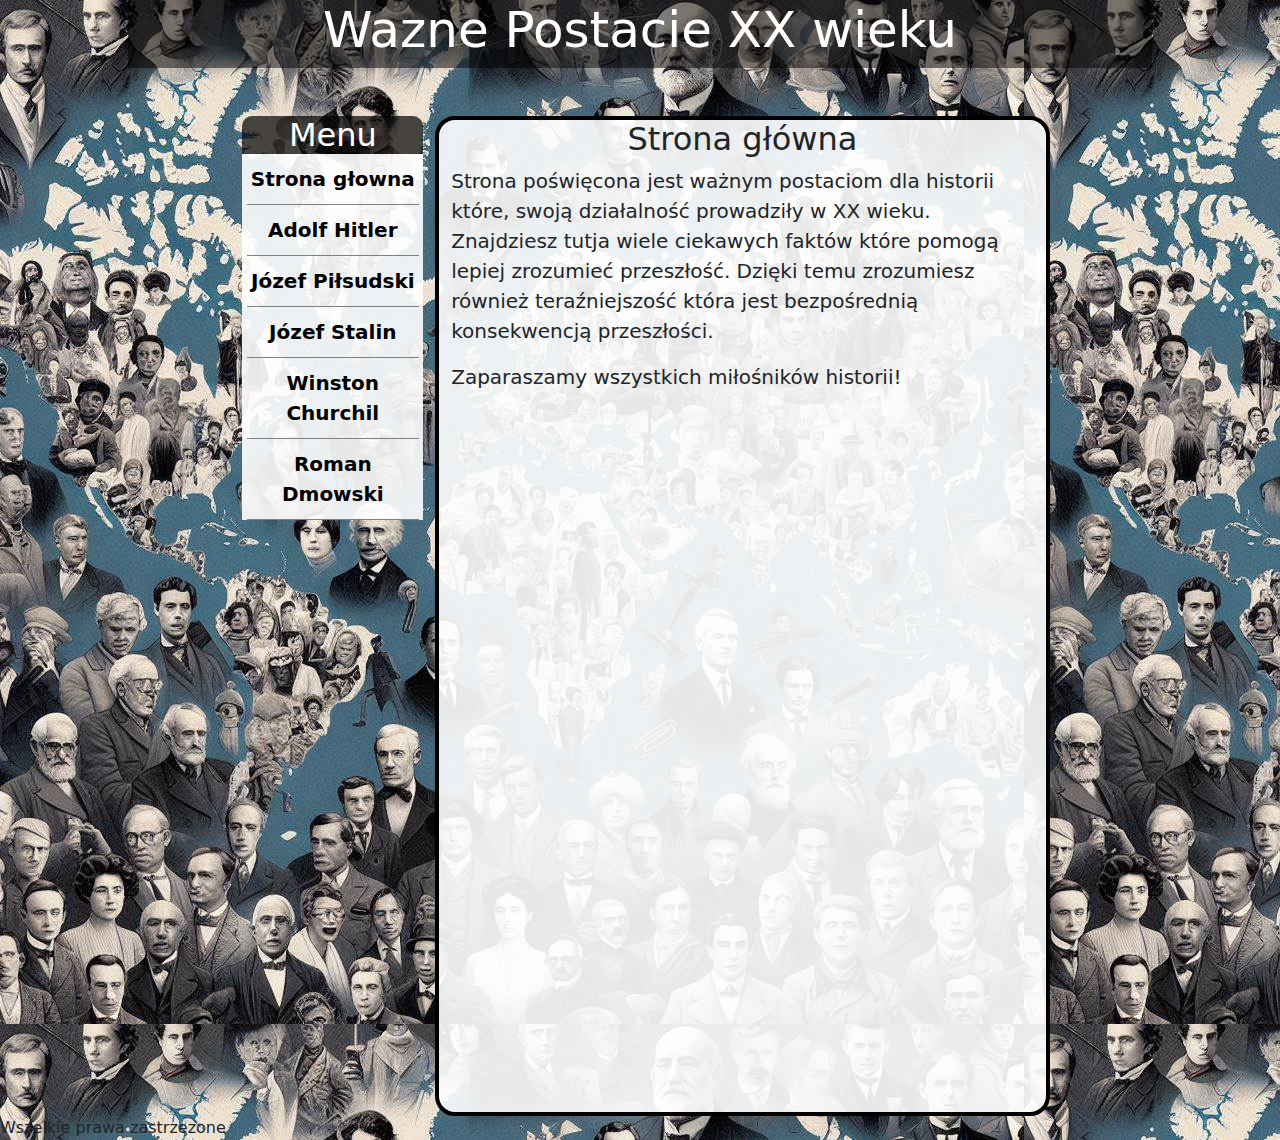
<file: index.html>
<!DOCTYPE html>
<html lang="pl">
<head>
    <!-- Google tag (gtag.js) -->
<script async src="https://www.googletagmanager.com/gtag/js?id=G-9PCCK9KZ6H"></script>
<script>
  window.dataLayer = window.dataLayer || [];
  function gtag(){dataLayer.push(arguments);}
  gtag('js', new Date());
  gtag('config', 'G-9PCCK9KZ6H');
</script>
    <script async data-id="7434122459" id="chatling-embed-script" type="text/javascript" src="https://chatling.ai/js/embed.js"></script>
    <meta charset="UTF-8">
    <meta name="keywords" content="historia, postacie historyczne, XX wiek">
    <meta name="description" content="Strona o postaciach historycznych XX wieku">
    <meta name="viewport" content="width=device-width, initial-scale=1.0">
    <title>Document</title>
    <link rel="stylesheet" href="style.css">

    <link rel="stylesheet" href="bootstrap-5.0.2-dist\css\bootstrap.css">
   
    <meta property="og:url" content="https://raw.githubusercontent.com/theft751/StronkaDoOptymalizacji/master/Adolf_Hitler.jpg">
    <meta property="og:type" content="website">
    <meta property="og:title" content="Stronka o postaciach historycznych">
    <meta property="og:description" content="Bardzo fajna strona stronka nie zawierajaca zadnych niedozwolonych tresci.">
    <meta property="og:image" content="https://raw.githubusercontent.com/theft751/StronkaDoOptymalizacji/master/Adolf_Hitler.jpg">
    <meta property="og:image:width" content="1200"/>
    <meta property="og:image:height" content="630"/>
    <!-- Twitter Meta Tags -->
    <meta name="twitter:card" content="summary_large_image">
    <meta property="twitter:domain" content="theft751.github.io">
    <meta property="twitter:url" content="https://theft751.github.io/StronkaDoOptymalizacji/index.html">
    <meta name="twitter:title" content="Stronka o postaciach historycznych">
    <meta name="twitter:description" content="Bardzo fajna strona stronka nie zawierajaca zadnych niedozwolonych tresci.">
    <meta name="twitter:image" content="https://raw.githubusercontent.com/theft751/StronkaDoOptymalizacji/master/Adolf_Hitler.jpg">

</head>
<body>
    <div style="margin-inline: auto; width: 80%;">
    <div class="container">
        <header class="row mb-5">
            <div class="col"><h1>Wazne Postacie XX wieku</h1></div>
        </div>
        
        <div id="content" class="row">
            <div id="sidebar" class="col-3">
                <div id="menu-header">
                    <h2>Menu</h2>
                </div>
                <div id="menu-body">
                    <div class="menu-option"><a href="index.html">Strona głowna</a></div>
                    <div class="menu-option"><a href="AdolfHitler.html">Adolf Hitler</a></div>
                    <div class="menu-option"><a href="JozefPilsudski.html">Józef Piłsudski</a></div>
                    <div class="menu-option"><a href="JozefStalin.html">Józef Stalin</a></div>
                    <div class="menu-option"><a href="WinstonChurchil.html">Winston Churchil</a></div>
                    <div class="menu-option"><a href="RomanDmowski.html">Roman Dmowski</a></div>
                </div>
            </div>

            <div id="article" class="col"><h2 style="text-align: center;">Strona główna</h2>
                <p>Strona poświęcona jest ważnym postaciom dla historii które, swoją działalność prowadziły w XX wieku.
                    Znajdziesz tutja wiele ciekawych faktów które pomogą lepiej zrozumieć przeszłość. Dzięki temu
                    zrozumiesz również teraźniejszość która jest bezpośrednią konsekwencją przeszłości.
                </p> 
                <p>Zaparaszamy wszystkich miłośników historii!</p>
            </div>
        </div>
    </div>
</div>
<div id="footer">
    Wszelkie prawa zastrzezone
</div>
    <script src="bootstrap-5.0.2-dist\js\bootstrap.js"></script>
    <script id="Cookiebot" src="https://consent.cookiebot.com/uc.js" data-cbid="96e9a186-1dea-47f0-b94e-a6bbb06df9e9" data-blockingmode="auto" type="text/javascript"></script>
</body>
</html>
</file>
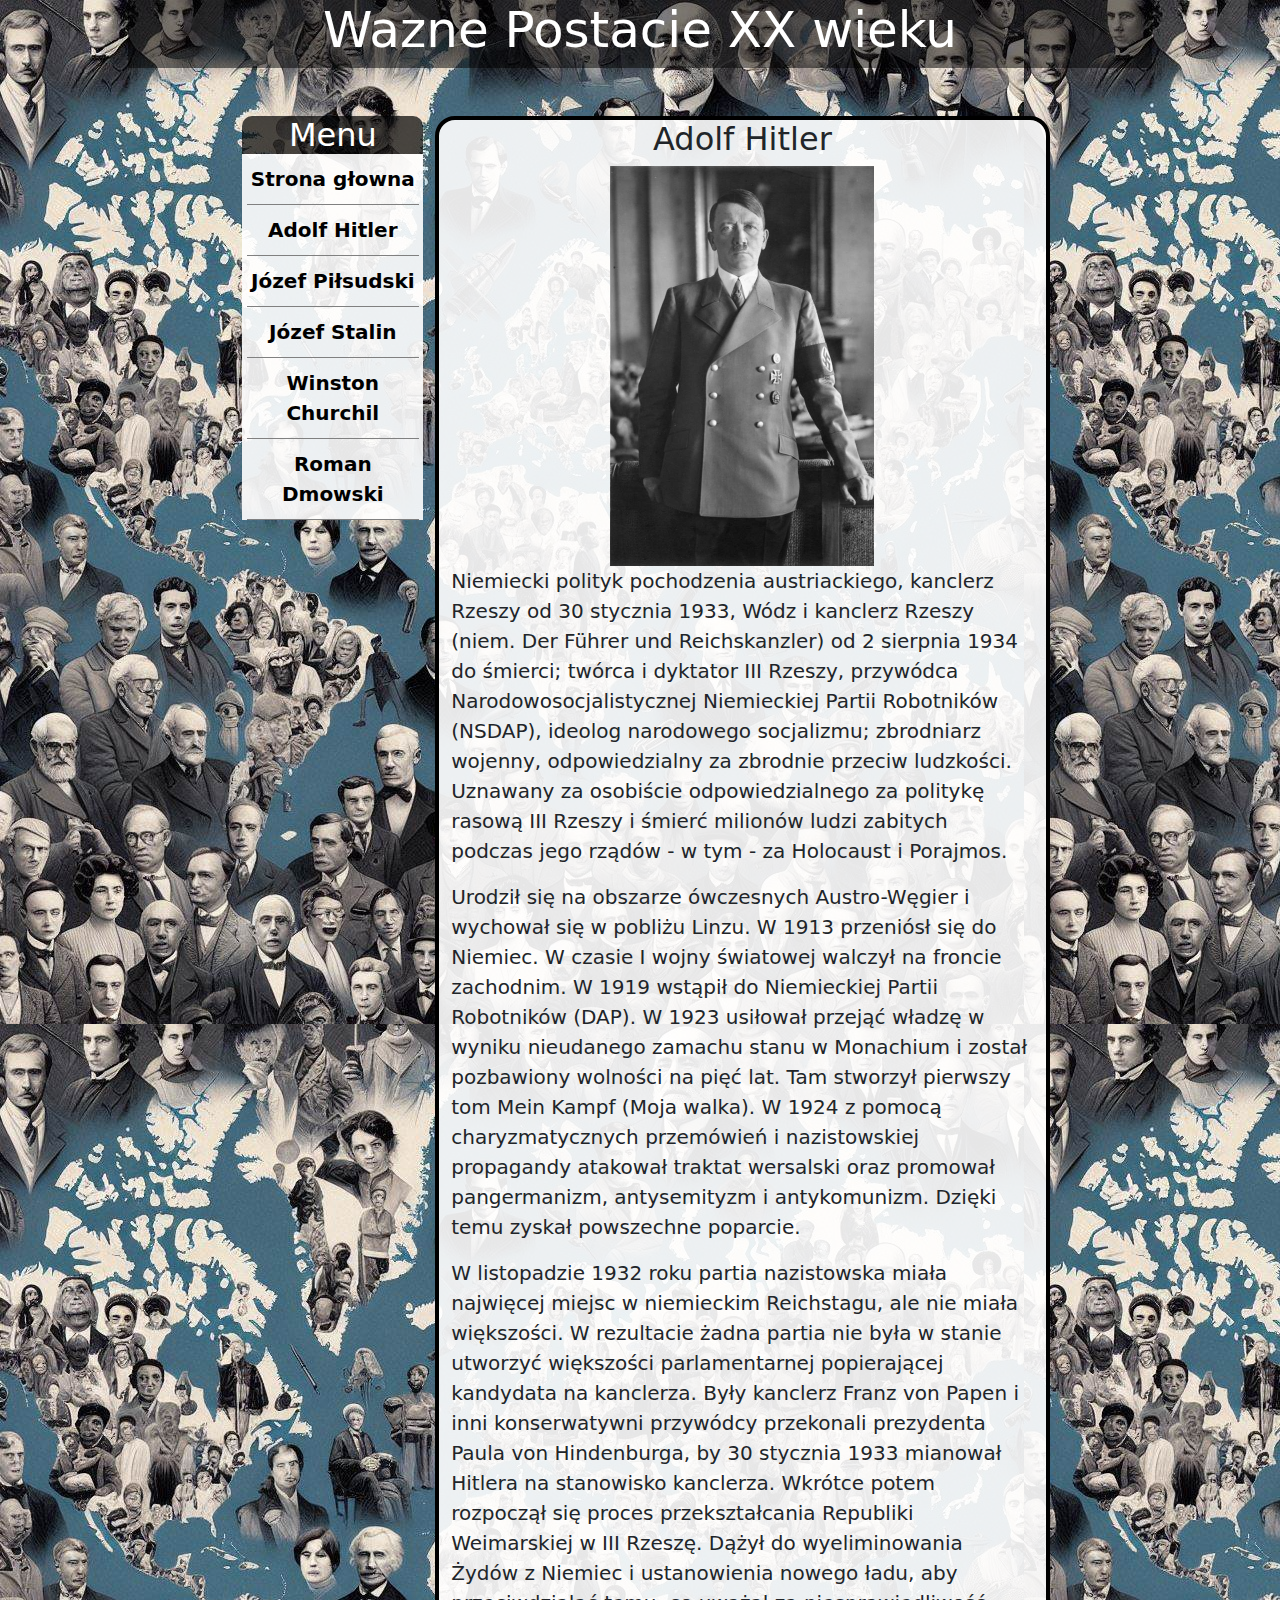
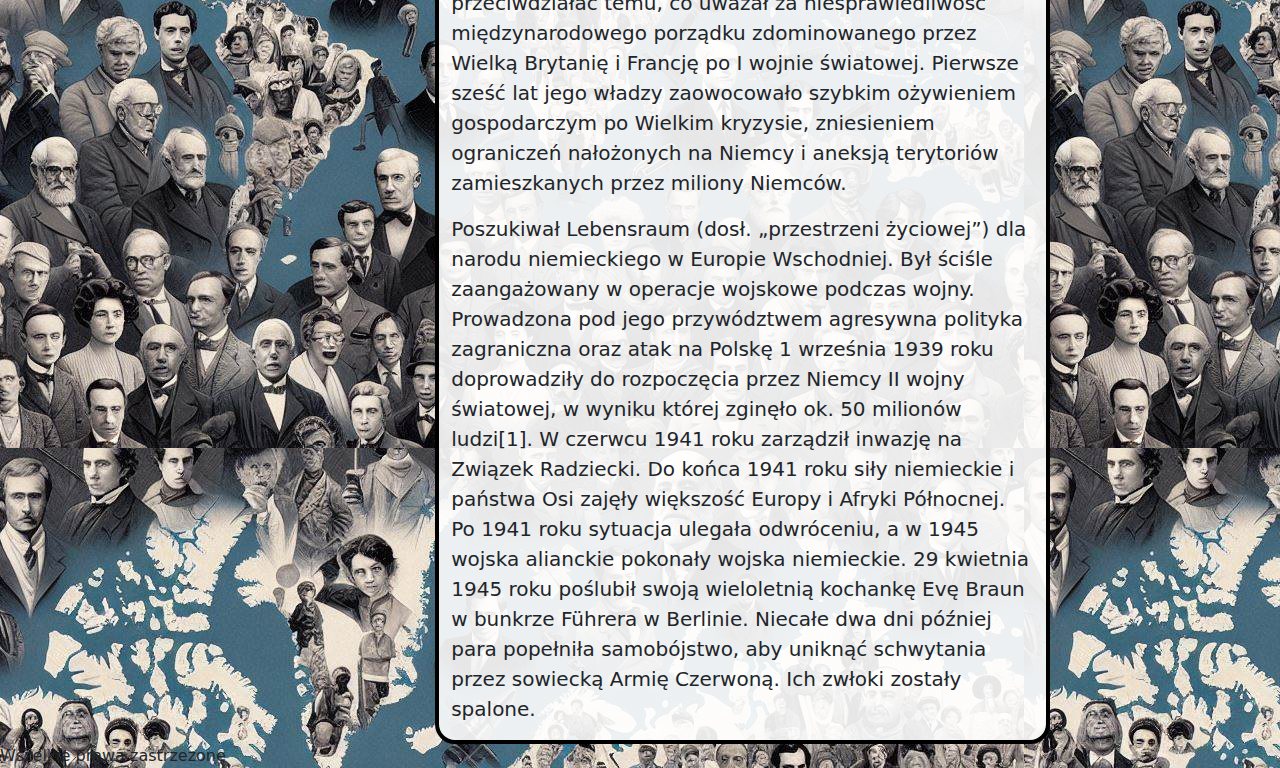
<file: AdolfHitler.html>
<!DOCTYPE html>
<html lang="pl">
<head>
    <!-- Google tag (gtag.js) -->
<script async src="https://www.googletagmanager.com/gtag/js?id=G-9PCCK9KZ6H"></script>
<script>
  window.dataLayer = window.dataLayer || [];
  function gtag(){dataLayer.push(arguments);}
  gtag('js', new Date());

  gtag('config', 'G-9PCCK9KZ6H');
</script>
    <meta charset="UTF-8">
    <meta name="viewport" content="width=device-width, initial-scale=1.0">
    <title>Document</title>
    <link rel="stylesheet" href="style.css">

    <link rel="stylesheet" href="bootstrap-5.0.2-dist\css\bootstrap.css">
   

</head>
<body>
    <div style="margin-inline: auto; width: 80%;">
    <div class="container">
        <header class="row mb-5">
            <div class="col"><h1>Wazne Postacie XX wieku</h1></div>
        </div>
        
        <div id="content" class="row">
            <div id="sidebar" class="col-3">
                <div id="menu-header">
                    <h2>Menu</h2>
                </div>
                <div id="menu-body">
                    <div class="menu-option"><a href="index.html">Strona głowna</a></div>
                    <div class="menu-option"><a href="AdolfHitler.html">Adolf Hitler</a></div>
                    <div class="menu-option"><a href="JozefPilsudski.html">Józef Piłsudski</a></div>
                    <div class="menu-option"><a href="JozefStalin.html">Józef Stalin</a></div>
                    <div class="menu-option"><a href="WinstonChurchil.html">Winston Churchil</a></div>
                    <div class="menu-option"><a href="RomanDmowski.html">Roman Dmowski</a></div>
                </div>
            </div>

            <div id="article" class="col"><h2 style="text-align: center;">Adolf Hitler</h2>
                <img src="Adolf_Hitler.jpg" alt="Adolf Hitler" width="264" height="400" style="margin: auto; display: block;"/>
                <p>
                    Niemiecki polityk pochodzenia austriackiego, kanclerz Rzeszy od 30 stycznia 1933,
                    Wódz i kanclerz Rzeszy (niem. Der Führer und Reichskanzler) od 2 sierpnia 1934 
                    do śmierci; twórca i dyktator III Rzeszy, przywódca Narodowosocjalistycznej 
                    Niemieckiej Partii Robotników (NSDAP), ideolog narodowego socjalizmu; 
                    zbrodniarz wojenny, odpowiedzialny za zbrodnie przeciw ludzkości. 
                    Uznawany za osobiście odpowiedzialnego za politykę rasową III Rzeszy i
                    śmierć milionów ludzi zabitych podczas jego rządów - w tym - za Holocaust i Porajmos.
                </p>
                <p>
                    Urodził się na obszarze ówczesnych Austro-Węgier i wychował się w pobliżu Linzu.
                    W 1913 przeniósł się do Niemiec. W czasie I wojny światowej walczył na froncie zachodnim.
                    W 1919 wstąpił do Niemieckiej Partii Robotników (DAP). 
                    W 1923 usiłował przejąć władzę w wyniku nieudanego zamachu 
                    stanu w Monachium i został pozbawiony wolności na pięć lat. 
                    Tam stworzył pierwszy tom Mein Kampf (Moja walka).
                    W 1924 z pomocą charyzmatycznych przemówień i nazistowskiej propagandy
                    atakował traktat wersalski oraz promował pangermanizm, antysemityzm
                    i antykomunizm. Dzięki temu zyskał powszechne poparcie.
                </p>
                <p>
                    W listopadzie 1932 roku partia nazistowska miała najwięcej miejsc w niemieckim Reichstagu,
                    ale nie miała większości. W rezultacie żadna partia nie była w stanie utworzyć 
                    większości parlamentarnej popierającej kandydata na kanclerza. 
                    Były kanclerz Franz von Papen i inni konserwatywni przywódcy przekonali
                    prezydenta Paula von Hindenburga, by 30 stycznia 1933 mianował Hitlera 
                    na stanowisko kanclerza. Wkrótce potem rozpoczął się proces przekształcania 
                    Republiki Weimarskiej w III Rzeszę. Dążył do wyeliminowania 
                    Żydów z Niemiec i ustanowienia nowego ładu, aby przeciwdziałać temu, 
                    co uważał za niesprawiedliwość międzynarodowego porządku zdominowanego przez 
                    Wielką Brytanię i Francję po I wojnie światowej. Pierwsze sześć lat jego 
                    władzy zaowocowało szybkim ożywieniem gospodarczym po Wielkim kryzysie, 
                    zniesieniem ograniczeń nałożonych na Niemcy i aneksją terytoriów zamieszkanych
                    przez miliony Niemców.
                </p>
                <p>
                    Poszukiwał Lebensraum (dosł. „przestrzeni życiowej”) 
                    dla narodu niemieckiego w Europie Wschodniej. 
                    Był ściśle zaangażowany w operacje wojskowe podczas wojny. 
                    Prowadzona pod jego przywództwem agresywna 
                    polityka zagraniczna oraz atak na Polskę 1 września 1939 roku doprowadziły 
                    do rozpoczęcia przez Niemcy II wojny światowej, 
                    w wyniku której zginęło ok. 50 milionów ludzi[1]. W czerwcu 1941 roku zarządził 
                    inwazję na Związek Radziecki. Do końca 1941 roku siły niemieckie 
                    i państwa Osi zajęły większość Europy i Afryki Północnej. 
                    Po 1941 roku sytuacja ulegała odwróceniu, a w 1945 
                    wojska alianckie pokonały wojska niemieckie. 
                    29 kwietnia 1945 roku poślubił swoją wieloletnią kochankę 
                    Evę Braun w bunkrze Führera w Berlinie. Niecałe dwa dni 
                    później para popełniła samobójstwo, aby uniknąć 
                    schwytania przez sowiecką Armię Czerwoną. Ich zwłoki zostały spalone.
                </p>
            </div>
        </div>
    </div>
</div>
<div id="footer">
    Wszelkie prawa zastrzezone
</div>
    <script src="bootstrap-5.0.2-dist\js\bootstrap.js"></script>
</body>
</html>
</file>
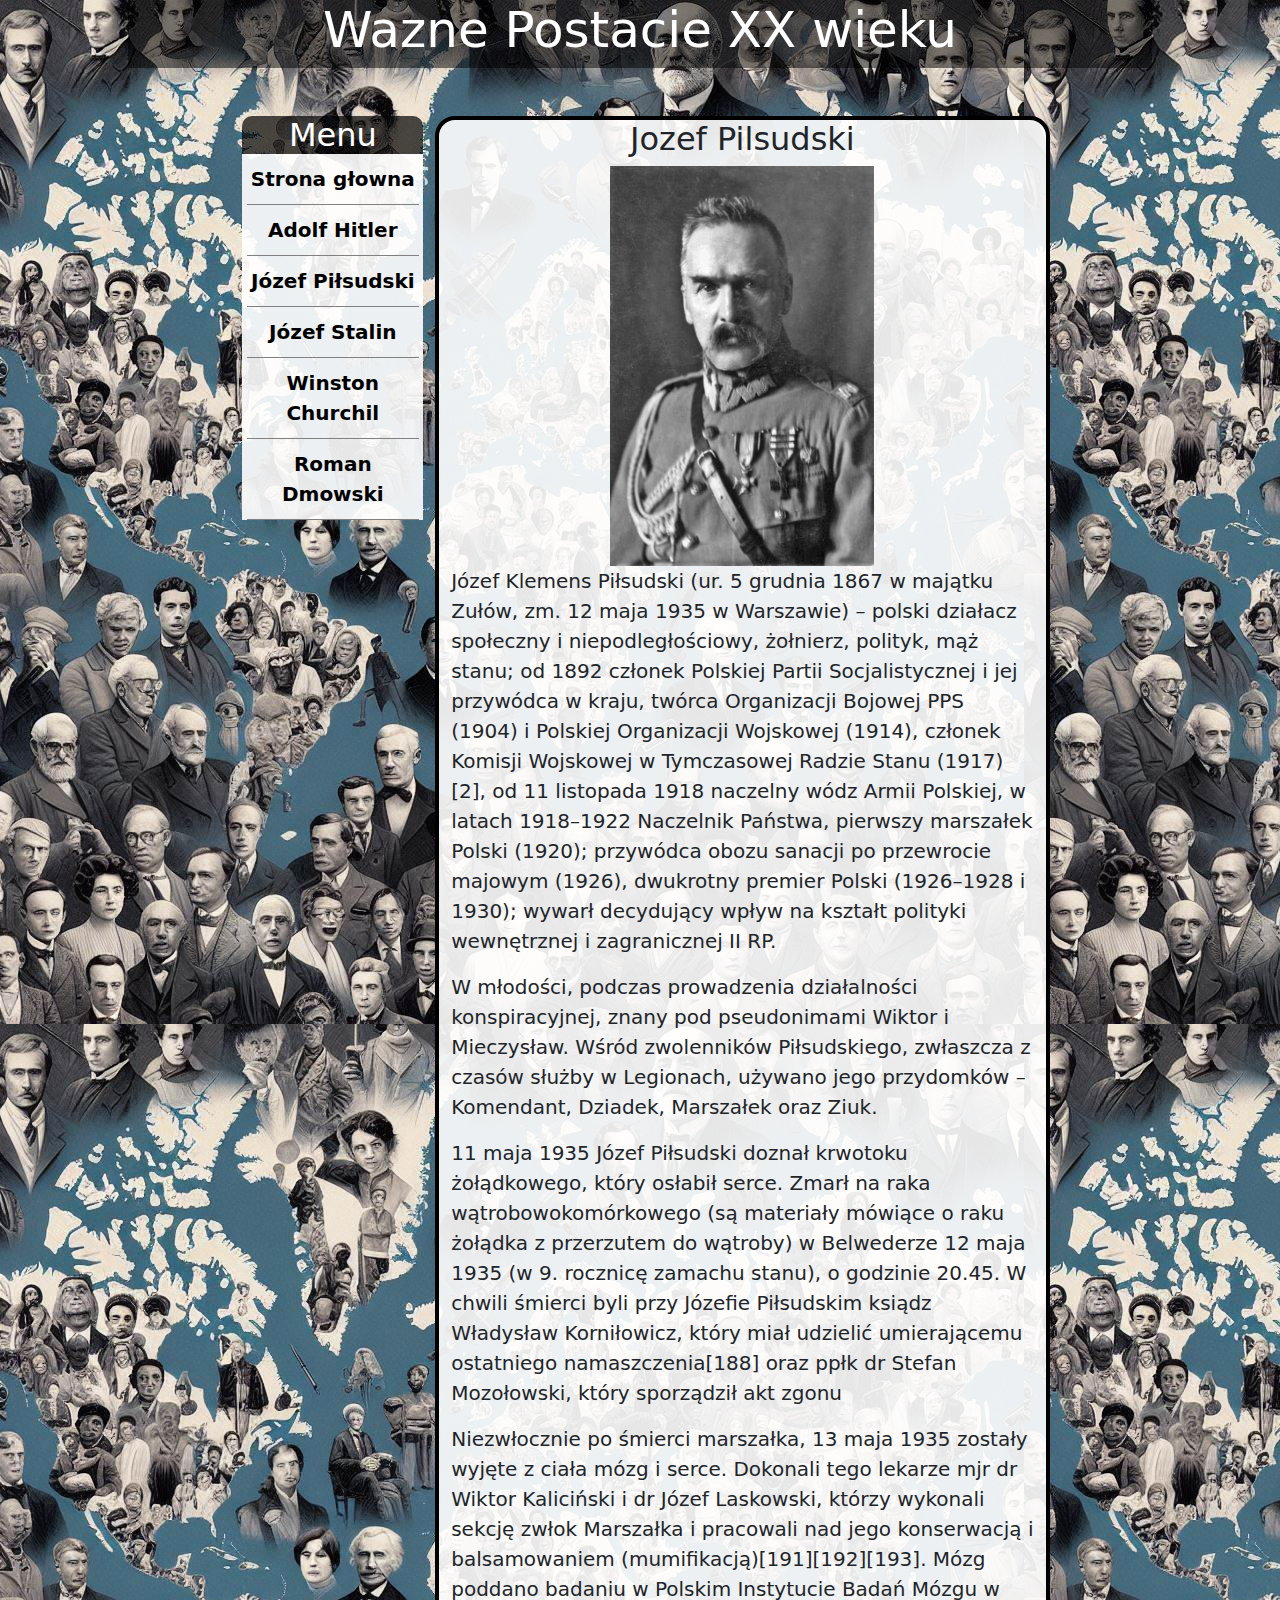
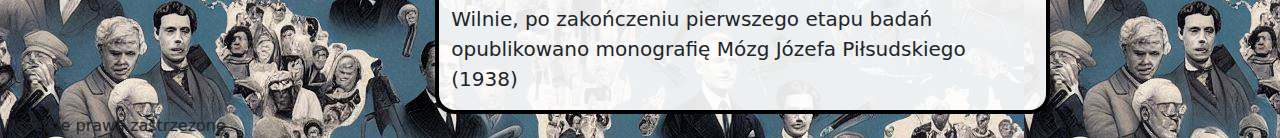
<file: JozefPilsudski.html>
<!DOCTYPE html>
<html lang="pl">
<head>
    <!-- Google tag (gtag.js) -->
<script async src="https://www.googletagmanager.com/gtag/js?id=G-9PCCK9KZ6H"></script>
<script>
  window.dataLayer = window.dataLayer || [];
  function gtag(){dataLayer.push(arguments);}
  gtag('js', new Date());

  gtag('config', 'G-9PCCK9KZ6H');
</script>
    <meta charset="UTF-8">
    <meta name="viewport" content="width=device-width, initial-scale=1.0">
    <title>Document</title>
    <link rel="stylesheet" href="style.css">

    <link rel="stylesheet" href="bootstrap-5.0.2-dist\css\bootstrap.css">
   

</head>
<body>
    <div style="margin-inline: auto; width: 80%;">
    <div class="container">
        <header class="row mb-5">
            <div class="col"><h1>Wazne Postacie XX wieku</h1></div>
        </div>
        
        <div id="content" class="row">
            <div id="sidebar" class="col-3">
                <div id="menu-header">
                    <h2>Menu</h2>
                </div>
                <div id="menu-body">
                    <div class="menu-option"><a href="index.html">Strona głowna</a></div>
                    <div class="menu-option"><a href="AdolfHitler.html">Adolf Hitler</a></div>
                    <div class="menu-option"><a href="JozefPilsudski.html">Józef Piłsudski</a></div>
                    <div class="menu-option"><a href="JozefStalin.html">Józef Stalin</a></div>
                    <div class="menu-option"><a href="WinstonChurchil.html">Winston Churchil</a></div>
                    <div class="menu-option"><a href="RomanDmowski.html">Roman Dmowski</a></div>
                </div>
            </div>

            <div id="article" class="col"><h2 style="text-align: center;">Jozef Pilsudski</h2>
                <img src="Jozef_Pilsudski.jpg" alt="Jozef Pilsudski" width="264" height="400" style="margin: auto; display: block;"/>
                <p>
                    Józef Klemens Piłsudski (ur. 5 grudnia 1867 w majątku Zułów, zm. 12 maja 1935 w Warszawie)
                     – polski działacz społeczny i niepodległościowy, żołnierz, polityk, mąż stanu; od 1892 
                     członek Polskiej Partii Socjalistycznej i jej przywódca w kraju, twórca Organizacji Bojowej PPS (1904) 
                     i Polskiej Organizacji Wojskowej (1914), członek Komisji Wojskowej w Tymczasowej Radzie Stanu (1917)[2], 
                     od 11 listopada 1918 naczelny wódz Armii Polskiej, w latach 1918–1922 Naczelnik Państwa, 
                     pierwszy marszałek Polski (1920); przywódca obozu sanacji po przewrocie majowym (1926), 
                     dwukrotny premier Polski (1926–1928 i 1930); wywarł decydujący wpływ na kształt 
                     polityki wewnętrznej i zagranicznej II RP.
                </p>
                <p>
                    W młodości, podczas prowadzenia działalności konspiracyjnej,
                    znany pod pseudonimami Wiktor i Mieczysław.
                    Wśród zwolenników Piłsudskiego, zwłaszcza z czasów służby w Legionach,
                    używano jego przydomków – Komendant, Dziadek, Marszałek oraz Ziuk.
                </p>
                <p>
                    11 maja 1935 Józef Piłsudski doznał krwotoku żołądkowego, który osłabił serce. 
                    Zmarł na raka wątrobowokomórkowego (są materiały mówiące o raku żołądka z przerzutem do wątroby) 
                    w Belwederze 12 maja 1935 (w 9. rocznicę zamachu stanu), o godzinie 20.45. W chwili śmierci 
                    byli przy Józefie Piłsudskim ksiądz Władysław Korniłowicz, który miał udzielić umierającemu 
                    ostatniego namaszczenia[188] oraz ppłk dr Stefan Mozołowski, który sporządził akt zgonu
                </p>
                <p>
                    Niezwłocznie po śmierci marszałka, 13 maja 1935 zostały 
                    wyjęte z ciała mózg i serce. Dokonali tego lekarze mjr dr Wiktor Kaliciński 
                    i dr Józef Laskowski, którzy wykonali sekcję zwłok Marszałka i pracowali nad 
                    jego konserwacją i balsamowaniem (mumifikacją)[191][192][193]. 
                    Mózg poddano badaniu w Polskim Instytucie Badań Mózgu w Wilnie,
                     po zakończeniu pierwszego etapu badań opublikowano monografię Mózg Józefa Piłsudskiego (1938)
                    </p>
            </div>
        </div>
    </div>
</div>
<div id="footer">
    Wszelkie prawa zastrzezone
</div>
    <script src="bootstrap-5.0.2-dist\js\bootstrap.js"></script>
</body>
</html>
</file>
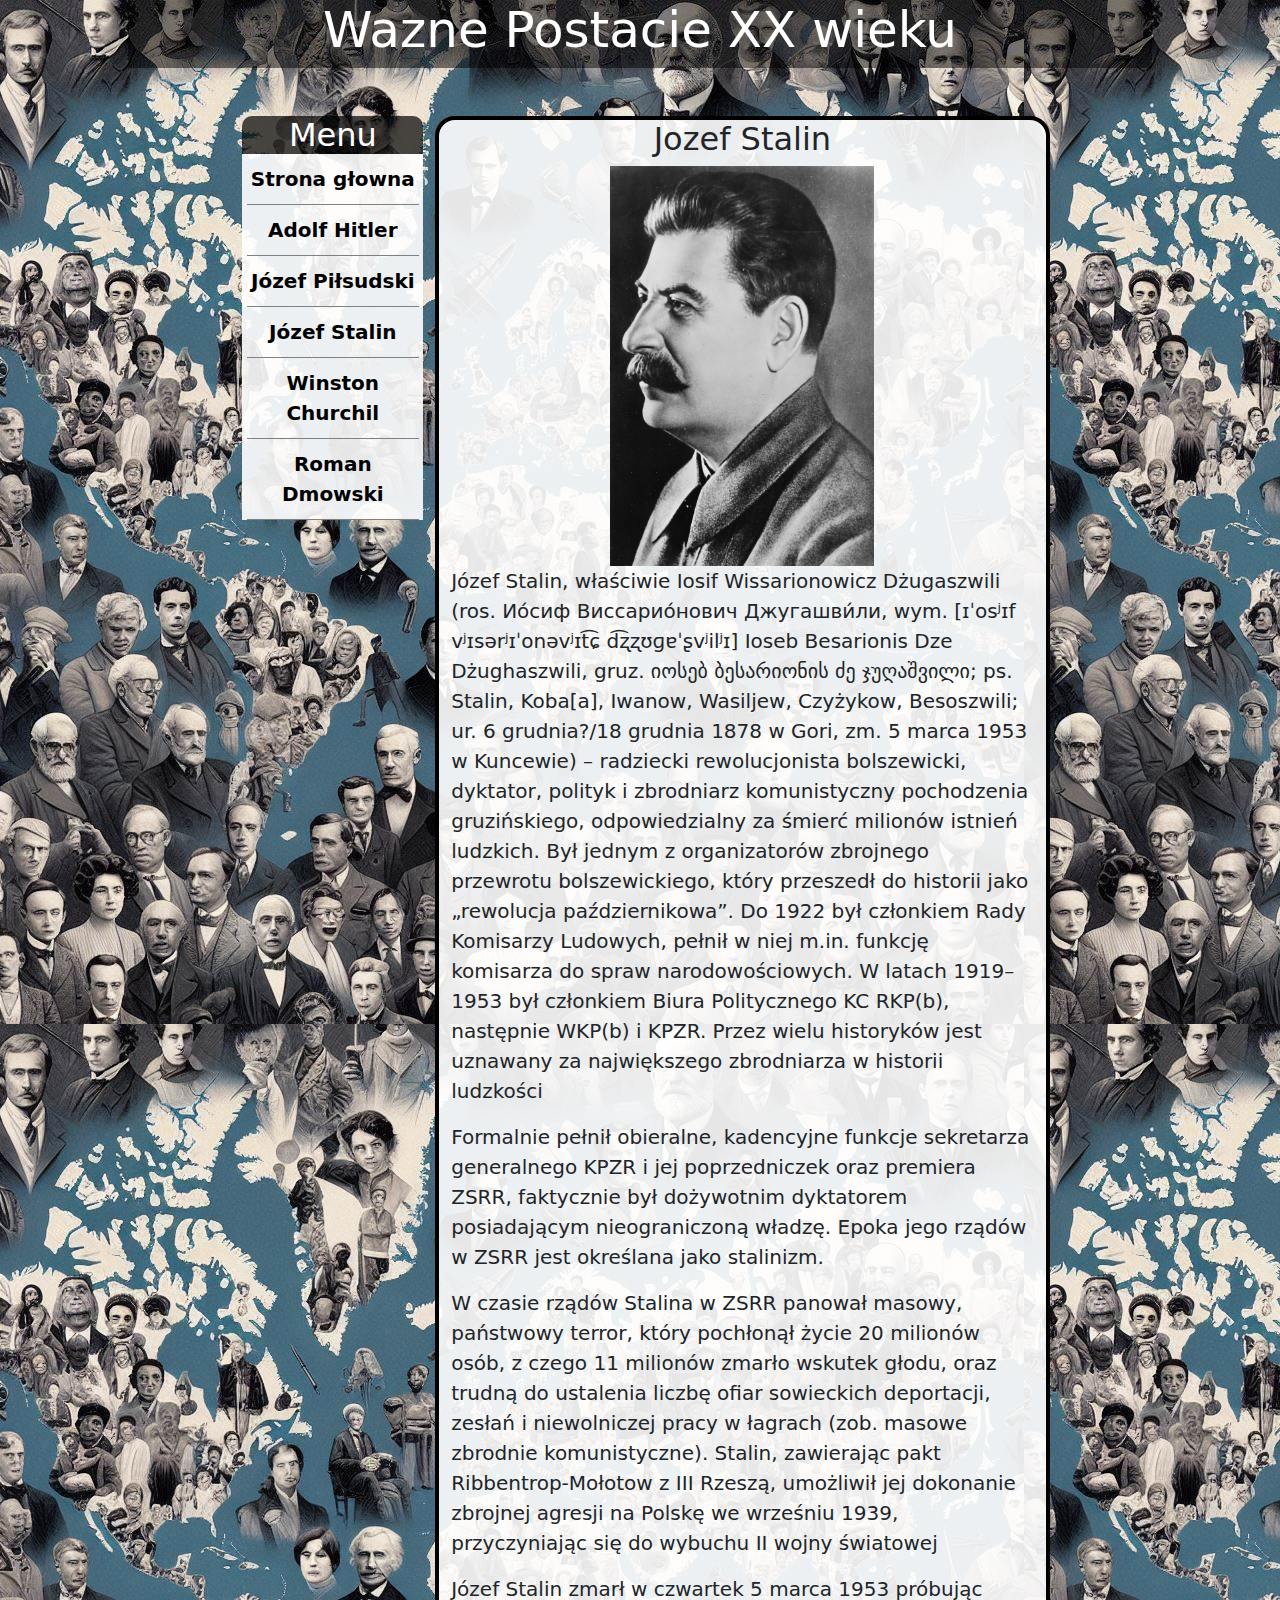
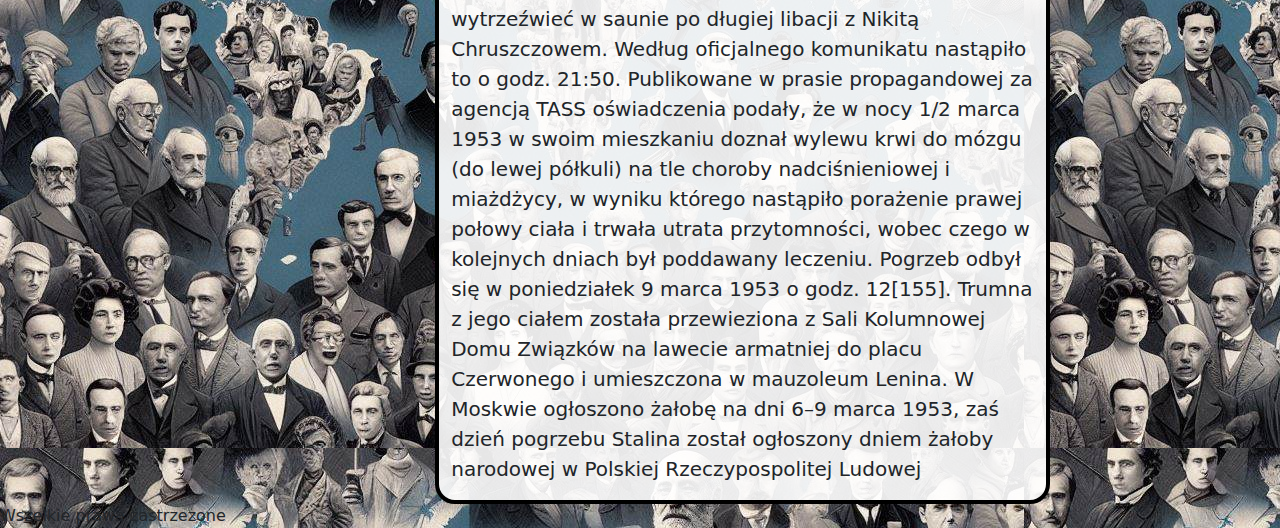
<file: JozefStalin.html>
<!DOCTYPE html>
<html lang="pl">
<head>
    <!-- Google tag (gtag.js) -->
<script async src="https://www.googletagmanager.com/gtag/js?id=G-9PCCK9KZ6H"></script>
<script>
  window.dataLayer = window.dataLayer || [];
  function gtag(){dataLayer.push(arguments);}
  gtag('js', new Date());

  gtag('config', 'G-9PCCK9KZ6H');
</script>
    <meta charset="UTF-8">
    <meta name="viewport" content="width=device-width, initial-scale=1.0">
    <title>Document</title>
    <link rel="stylesheet" href="style.css">

    <link rel="stylesheet" href="bootstrap-5.0.2-dist\css\bootstrap.css">
   

</head>
<body>
    <div style="margin-inline: auto; width: 80%;">
    <div class="container">
        <header class="row mb-5">
            <div class="col"><h1>Wazne Postacie XX wieku</h1></div>
        </div>
        
        <div id="content" class="row">
            <div id="sidebar" class="col-3">
                <div id="menu-header">
                    <h2>Menu</h2>
                </div>
                <div id="menu-body">
                    <div class="menu-option"><a href="index.html">Strona głowna</a></div>
                    <div class="menu-option"><a href="AdolfHitler.html">Adolf Hitler</a></div>
                    <div class="menu-option"><a href="JozefPilsudski.html">Józef Piłsudski</a></div>
                    <div class="menu-option"><a href="JozefStalin.html">Józef Stalin</a></div>
                    <div class="menu-option"><a href="WinstonChurchil.html">Winston Churchil</a></div>
                    <div class="menu-option"><a href="RomanDmowski.html">Roman Dmowski</a></div>
                </div>
            </div>

            <div id="article" class="col"><h2 style="text-align: center;">Jozef Stalin</h2>
                <img src="Jozef_Stalin.jpg" alt="Jozef Stalin" width="264" height="400" style="margin: auto; display: block;"/>
                <p>
                    Józef Stalin, właściwie Iosif Wissarionowicz Dżugaszwili 
                    (ros. Ио́сиф Виссарио́нович Джугашви́ли, wym. [ɪˈosʲɪf vʲɪsərʲɪˈonəvʲɪt͡ɕ d͡ʐʐʊɡɐˈʂvʲilʲɪ]
                    Ioseb Besarionis Dze Dżughaszwili, gruz. იოსებ ბესარიონის ძე ჯუღაშვილი; ps. Stalin, Koba[a], Iwanow, Wasiljew, 
                    Czyżykow, Besoszwili; ur. 6 grudnia?/18 grudnia 1878 w Gori, zm. 5 marca 1953 w Kuncewie) – radziecki
                    rewolucjonista bolszewicki, dyktator, polityk i zbrodniarz komunistyczny pochodzenia gruzińskiego, 
                    odpowiedzialny za śmierć milionów istnień ludzkich. Był jednym z organizatorów zbrojnego przewrotu bolszewickiego, 
                    który przeszedł do historii jako „rewolucja październikowa”. 
                    Do 1922 był członkiem Rady Komisarzy Ludowych, pełnił w niej m.in. funkcję komisarza do spraw narodowościowych.
                    W latach 1919–1953 był członkiem Biura Politycznego KC RKP(b), następnie WKP(b) i KPZR.
                    Przez wielu historyków jest uznawany za największego zbrodniarza w historii ludzkości
                </p>
                <p>
                    Formalnie pełnił obieralne, kadencyjne funkcje sekretarza generalnego KPZR i jej poprzedniczek oraz premiera ZSRR,
                    faktycznie był dożywotnim dyktatorem posiadającym nieograniczoną władzę. Epoka jego rządów w ZSRR jest określana jako stalinizm.
                </p>
                <p>
                    W czasie rządów Stalina w ZSRR panował masowy, państwowy terror, 
                    który pochłonął życie 20 milionów osób, z czego 11 milionów zmarło wskutek głodu, 
                    oraz trudną do ustalenia liczbę ofiar sowieckich deportacji, zesłań i niewolniczej pracy w łagrach
                    (zob. masowe zbrodnie komunistyczne). 
                    Stalin, zawierając pakt Ribbentrop-Mołotow z III Rzeszą, 
                    umożliwił jej dokonanie zbrojnej agresji na Polskę we wrześniu 1939, 
                    przyczyniając się do wybuchu II wojny światowej
                </p>
                <p>
                    Józef Stalin zmarł w czwartek 5 marca 1953 próbując wytrzeźwieć w saunie po długiej libacji z Nikitą Chruszczowem. 
                    Według oficjalnego komunikatu nastąpiło to o godz. 21:50. Publikowane w prasie propagandowej za agencją 
                    TASS oświadczenia podały, że w nocy 1/2 marca 1953 w swoim mieszkaniu doznał wylewu krwi do mózgu (do lewej półkuli) 
                    na tle choroby nadciśnieniowej i miażdżycy, w wyniku którego nastąpiło porażenie prawej połowy ciała i 
                    trwała utrata przytomności, wobec czego w kolejnych dniach był poddawany leczeniu. Pogrzeb odbył się w poniedziałek 
                    9 marca 1953 o godz. 12[155]. Trumna z jego ciałem została przewieziona z Sali Kolumnowej Domu Związków na 
                    lawecie armatniej do placu Czerwonego i umieszczona w mauzoleum Lenina. W Moskwie ogłoszono żałobę na dni 6–9 marca 1953,
                    zaś dzień pogrzebu Stalina został ogłoszony dniem żałoby narodowej w Polskiej Rzeczypospolitej Ludowej
                </p>
            </div>
        </div>
    </div>
</div>
<div id="footer">
    Wszelkie prawa zastrzezone
</div>
    <script src="bootstrap-5.0.2-dist\js\bootstrap.js"></script>
</body>
</html>
</file>
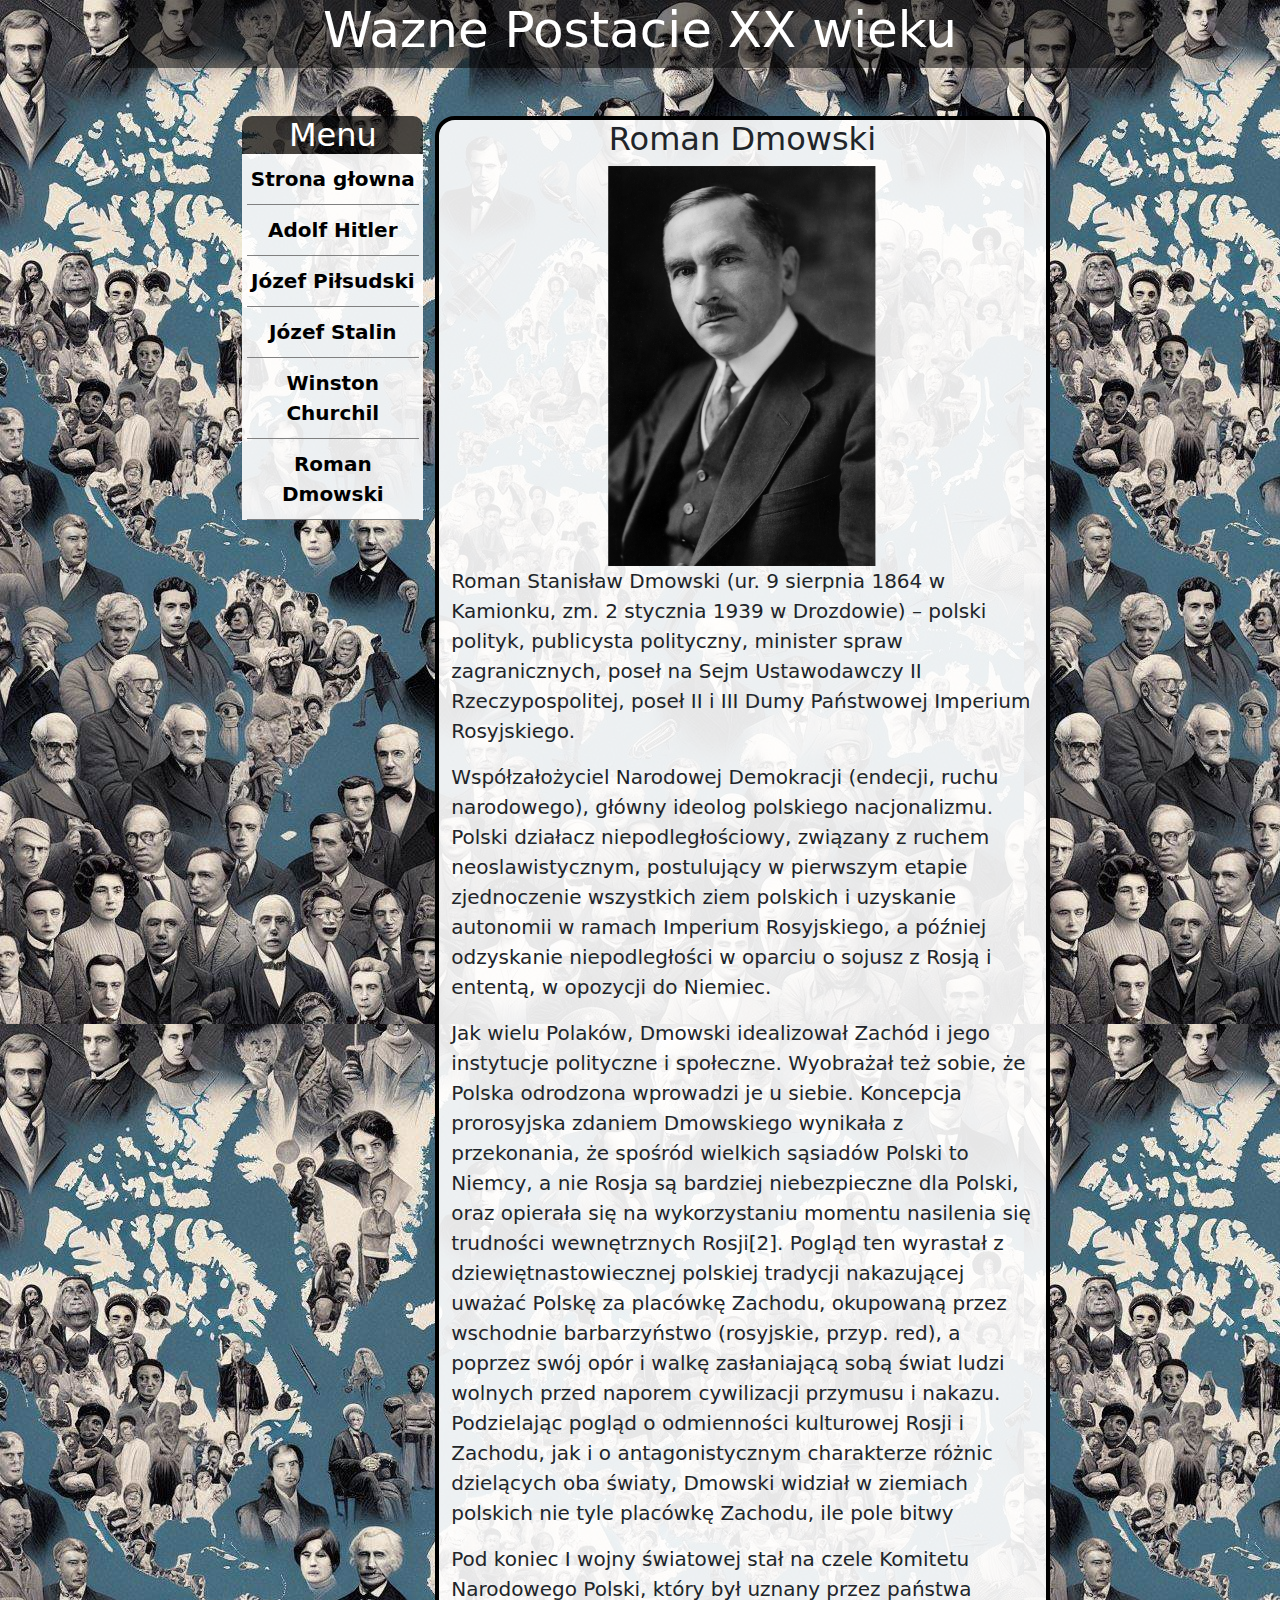
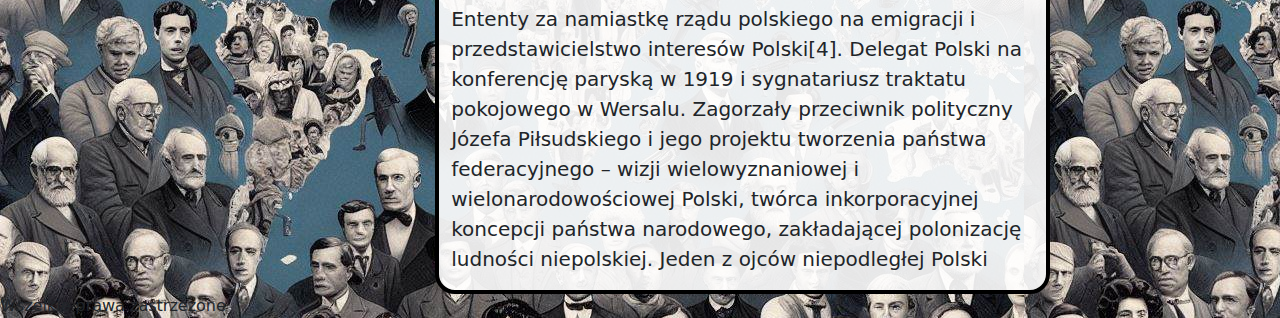
<file: RomanDmowski.html>
<!DOCTYPE html>
<html lang="pl">
<head>
    <!-- Google tag (gtag.js) -->
<script async src="https://www.googletagmanager.com/gtag/js?id=G-9PCCK9KZ6H"></script>
<script>
  window.dataLayer = window.dataLayer || [];
  function gtag(){dataLayer.push(arguments);}
  gtag('js', new Date());

  gtag('config', 'G-9PCCK9KZ6H');
</script>
    <meta charset="UTF-8">
    <meta name="viewport" content="width=device-width, initial-scale=1.0">
    <title>Document</title>
    <link rel="stylesheet" href="style.css">

    <link rel="stylesheet" href="bootstrap-5.0.2-dist\css\bootstrap.css">
   

</head>
<body>
    <div style="margin-inline: auto; width: 80%;">
    <div class="container">
        <header class="row mb-5">
            <div class="col"><h1>Wazne Postacie XX wieku</h1></div>
        </div>
        
        <div id="content" class="row">
            <div id="sidebar" class="col-3">
                <div id="menu-header">
                    <h2>Menu</h2>
                </div>
                <div id="menu-body">
                    <div class="menu-option"><a href="index.html">Strona głowna</a></div>
                    <div class="menu-option"><a href="AdolfHitler.html">Adolf Hitler</a></div>
                    <div class="menu-option"><a href="JozefPilsudski.html">Józef Piłsudski</a></div>
                    <div class="menu-option"><a href="JozefStalin.html">Józef Stalin</a></div>
                    <div class="menu-option"><a href="WinstonChurchil.html">Winston Churchil</a></div>
                    <div class="menu-option"><a href="RomanDmowski.html">Roman Dmowski</a></div>
                </div>
            </div>

            <div id="article" class="col"><h2 style="text-align: center;">Roman Dmowski</h2>
                <img src="Roman_Dmowski.png" alt="Adolf Hitler" width="400" height="400" style="margin: auto; display: block;"/>
                <p>
                    Roman Stanisław Dmowski (ur. 9 sierpnia 1864 w Kamionku, zm. 2 stycznia 1939 w Drozdowie) 
                    – polski polityk, publicysta polityczny, minister spraw zagranicznych, poseł na Sejm Ustawodawczy 
                    II Rzeczypospolitej, poseł II i III Dumy Państwowej Imperium Rosyjskiego.
                </p>
                <p>
                    Współzałożyciel Narodowej Demokracji (endecji, ruchu narodowego), 
                    główny ideolog polskiego nacjonalizmu. Polski działacz niepodległościowy, 
                    związany z ruchem neoslawistycznym, postulujący w pierwszym etapie zjednoczenie wszystkich 
                    ziem polskich i uzyskanie autonomii w ramach Imperium Rosyjskiego, a później odzyskanie niepodległości
                    w oparciu o sojusz z Rosją i ententą, w opozycji do Niemiec.
                </p>
                <p>
                    Jak wielu Polaków, Dmowski idealizował Zachód i jego instytucje polityczne i społeczne. 
                    Wyobrażał też sobie, że Polska odrodzona wprowadzi je u siebie. Koncepcja prorosyjska zdaniem
                     Dmowskiego wynikała z przekonania, że spośród wielkich sąsiadów Polski to Niemcy,
                      a nie Rosja są bardziej niebezpieczne dla Polski, oraz opierała się na wykorzystaniu 
                      momentu nasilenia się trudności wewnętrznych Rosji[2]. Pogląd ten wyrastał z dziewiętnastowiecznej polskiej tradycji nakazującej uważać Polskę za placówkę Zachodu, okupowaną przez wschodnie barbarzyństwo (rosyjskie, przyp. red), a poprzez swój opór i walkę zasłaniającą sobą świat ludzi wolnych przed naporem cywilizacji przymusu i nakazu. Podzielając pogląd o odmienności kulturowej Rosji i Zachodu, jak i o antagonistycznym charakterze różnic dzielących oba światy, Dmowski widział w ziemiach polskich nie tyle placówkę Zachodu, ile pole bitwy
                </p>
                <p>
                    Pod koniec I wojny światowej stał na czele Komitetu Narodowego Polski, 
                    który był uznany przez państwa Ententy za namiastkę rządu polskiego na emigracji
                    i przedstawicielstwo interesów Polski[4]. Delegat Polski na konferencję paryską w 1919 
                    i sygnatariusz traktatu pokojowego w Wersalu. Zagorzały przeciwnik polityczny 
                    Józefa Piłsudskiego i jego projektu tworzenia państwa federacyjnego – wizji wielowyznaniowej
                    i wielonarodowościowej Polski, twórca inkorporacyjnej koncepcji państwa narodowego, 
                    zakładającej polonizację ludności niepolskiej. Jeden z ojców niepodległej Polski
                </p>
            </div>
        </div>
    </div>
</div>
<div id="footer">
    Wszelkie prawa zastrzezone
</div>
    <script src="bootstrap-5.0.2-dist\js\bootstrap.js"></script>
</body>
</html>
</file>
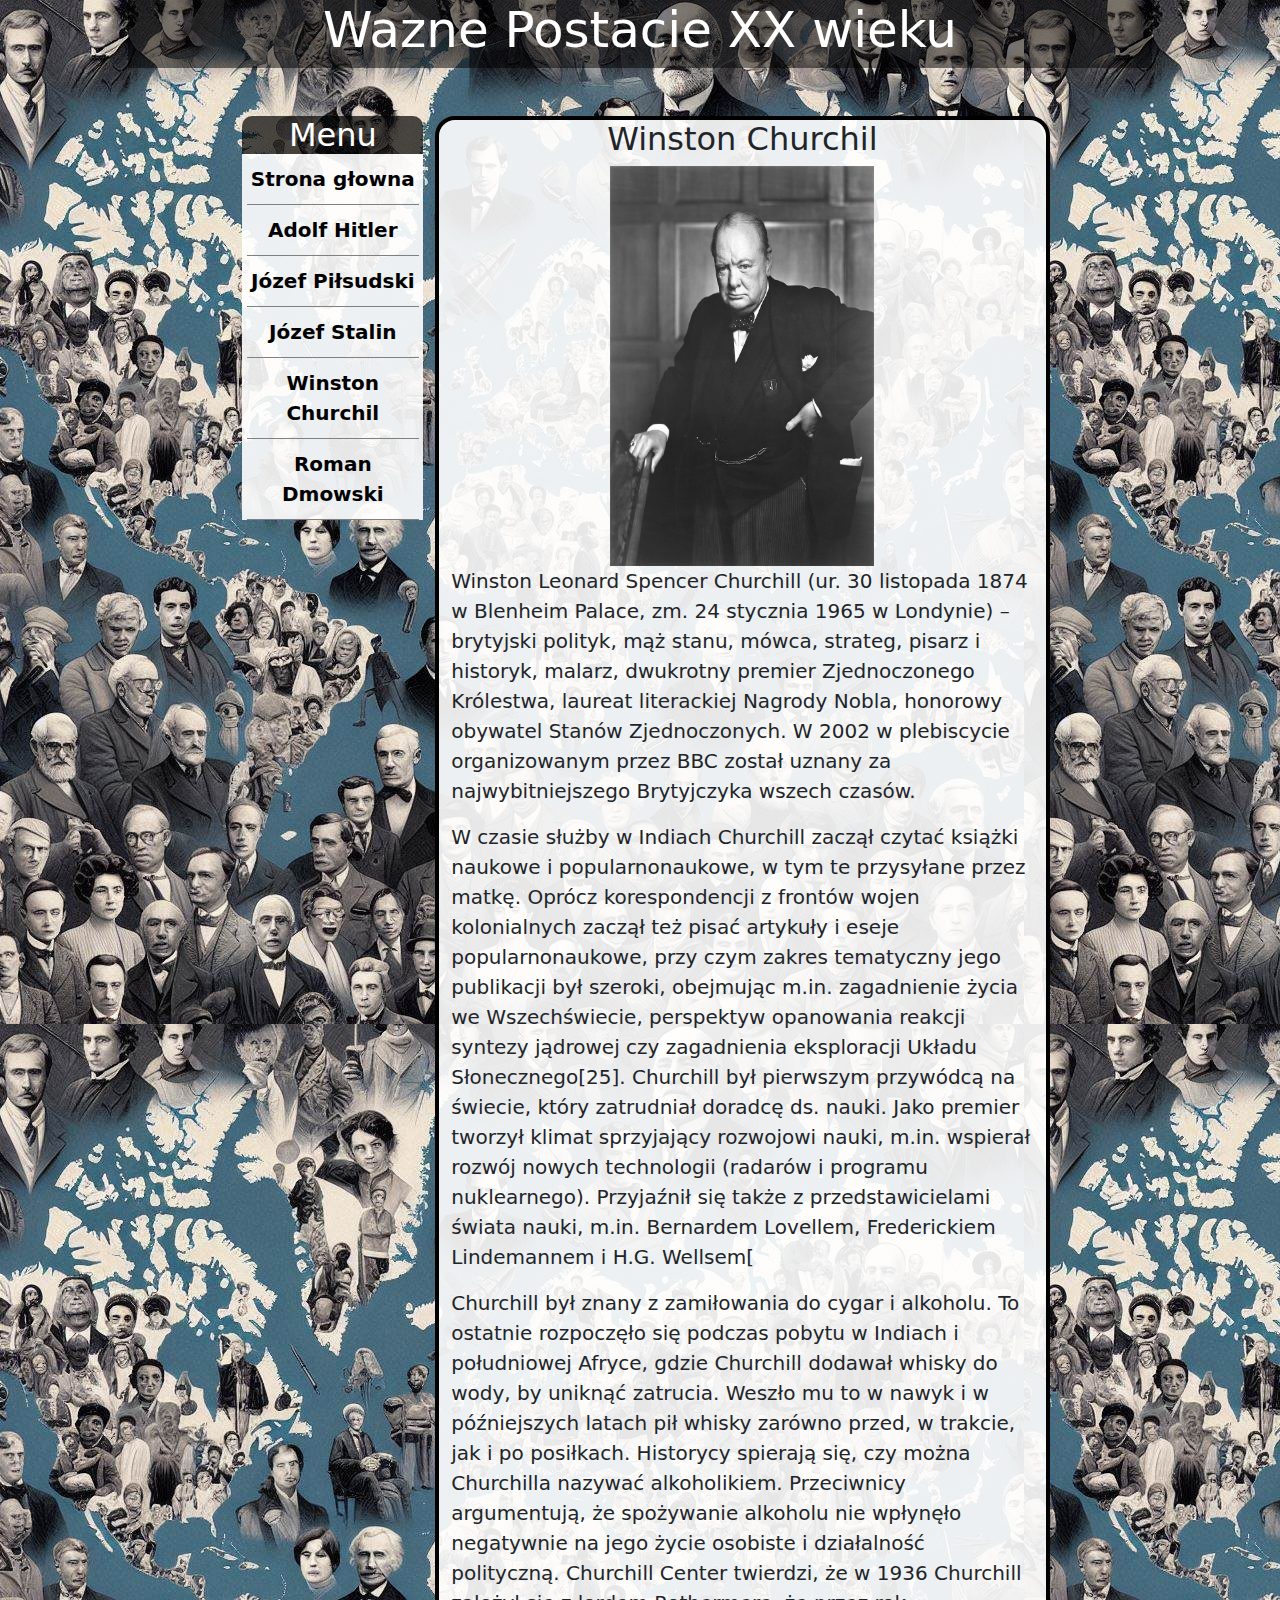
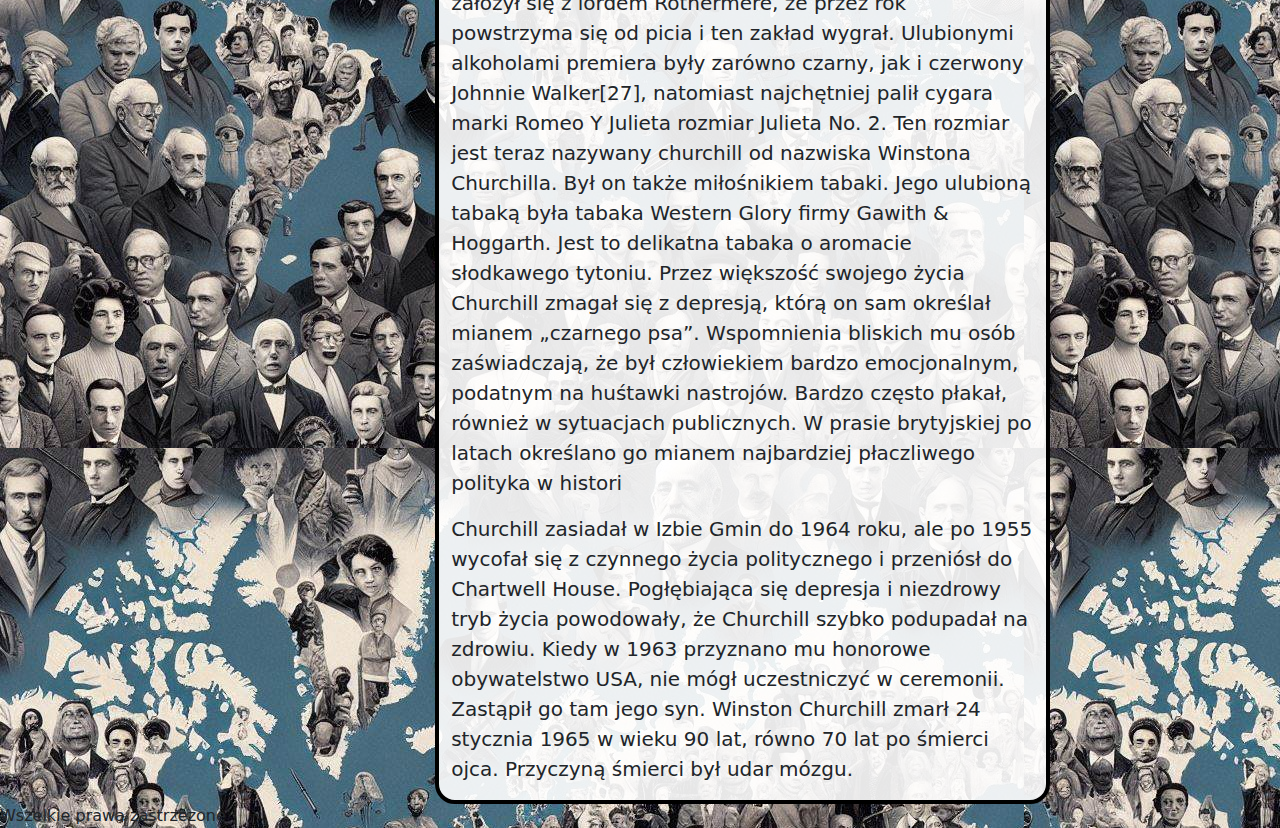
<file: WinstonChurchil.html>
<!DOCTYPE html>
<html lang="pl">
<head>
    <!-- Google tag (gtag.js) -->
<script async src="https://www.googletagmanager.com/gtag/js?id=G-9PCCK9KZ6H"></script>
<script>
  window.dataLayer = window.dataLayer || [];
  function gtag(){dataLayer.push(arguments);}
  gtag('js', new Date());

  gtag('config', 'G-9PCCK9KZ6H');
</script>
    <meta charset="UTF-8">
    <meta name="viewport" content="width=device-width, initial-scale=1.0">
    <title>Document</title>
    <link rel="stylesheet" href="style.css">

    <link rel="stylesheet" href="bootstrap-5.0.2-dist\css\bootstrap.css">
   

</head>
<body>
    <div style="margin-inline: auto; width: 80%;">
    <div class="container">
        <header class="row mb-5">
            <div class="col"><h1>Wazne Postacie XX wieku</h1></div>
        </div>
        
        <div id="content" class="row">
            <div id="sidebar" class="col-3">
                <div id="menu-header">
                    <h2>Menu</h2>
                </div>
                <div id="menu-body">
                    <div class="menu-option"><a href="index.html">Strona głowna</a></div>
                    <div class="menu-option"><a href="AdolfHitler.html">Adolf Hitler</a></div>
                    <div class="menu-option"><a href="JozefPilsudski.html">Józef Piłsudski</a></div>
                    <div class="menu-option"><a href="JozefStalin.html">Józef Stalin</a></div>
                    <div class="menu-option"><a href="WinstonChurchil.html">Winston Churchil</a></div>
                    <div class="menu-option"><a href="RomanDmowski.html">Roman Dmowski</a></div>
                </div>
            </div>

            <div id="article" class="col"><h2 style="text-align: center;">Winston Churchil</h2>
                <p>
                    <img src="Winston_Churchil.jpg" alt="Winston Churchil" width="264" height="400" style="margin: auto; display: block;"/>
                    Winston Leonard Spencer Churchill (ur. 30 listopada 1874 w Blenheim Palace, zm. 24 stycznia 1965 w Londynie) 
                    – brytyjski polityk, mąż stanu, mówca, strateg, pisarz i historyk, malarz, dwukrotny premier Zjednoczonego Królestwa, 
                    laureat literackiej Nagrody Nobla, honorowy obywatel Stanów Zjednoczonych. W 2002 w plebiscycie organizowanym przez BBC
                     został uznany za najwybitniejszego Brytyjczyka wszech czasów.
                </p>
                <p>
                    W czasie służby w Indiach Churchill zaczął czytać książki naukowe i popularnonaukowe, w tym te przysyłane przez matkę. Oprócz korespondencji z frontów wojen kolonialnych zaczął też pisać artykuły i eseje popularnonaukowe, przy czym zakres tematyczny jego publikacji był szeroki, obejmując m.in. zagadnienie życia we Wszechświecie, perspektyw opanowania reakcji syntezy jądrowej czy zagadnienia eksploracji Układu Słonecznego[25].

                    Churchill był pierwszym przywódcą na świecie, który zatrudniał doradcę ds. nauki. 
                    Jako premier tworzył klimat sprzyjający rozwojowi nauki, m.in. wspierał rozwój nowych technologii
                    (radarów i programu nuklearnego). Przyjaźnił się także z przedstawicielami świata nauki, 
                    m.in. Bernardem Lovellem, Frederickiem Lindemannem i H.G. Wellsem[
                </p>
                <p>
                    Churchill był znany z zamiłowania do cygar i alkoholu. To ostatnie rozpoczęło się podczas pobytu w Indiach
                    i południowej Afryce, gdzie Churchill dodawał whisky do wody, by uniknąć zatrucia. Weszło mu to w nawyk i w 
                    późniejszych latach pił whisky zarówno przed, w trakcie, jak i po posiłkach. Historycy spierają się, czy 
                    można Churchilla nazywać alkoholikiem. Przeciwnicy argumentują, że spożywanie alkoholu nie wpłynęło negatywnie 
                    na jego życie osobiste i działalność polityczną. Churchill Center twierdzi, że w 1936 Churchill założył się
                    z lordem Rothermere, że przez rok powstrzyma się od picia i ten zakład wygrał. Ulubionymi alkoholami premiera
                    były zarówno czarny, jak i czerwony Johnnie Walker[27], natomiast najchętniej palił cygara marki Romeo Y 
                    Julieta rozmiar Julieta No. 2. Ten rozmiar jest teraz nazywany churchill od nazwiska Winstona Churchilla.
                    Był on także miłośnikiem tabaki. Jego ulubioną tabaką była tabaka Western Glory firmy Gawith & Hoggarth. 
                    Jest to delikatna tabaka o aromacie słodkawego tytoniu.
                    Przez większość swojego życia Churchill zmagał się z depresją, którą on sam określał mianem „czarnego psa”.
                    Wspomnienia bliskich mu osób zaświadczają, że był człowiekiem bardzo emocjonalnym, podatnym na huśtawki nastrojów. 
                    Bardzo często płakał, również w sytuacjach publicznych. 
                    W prasie brytyjskiej po latach określano go mianem najbardziej płaczliwego polityka w histori
                </p>
                <p>
                    Churchill zasiadał w Izbie Gmin do 1964 roku, ale po 1955 wycofał się z czynnego życia politycznego i przeniósł do Chartwell House. 
                    Pogłębiająca się depresja i niezdrowy tryb życia powodowały, że Churchill szybko podupadał na zdrowiu. 
                    Kiedy w 1963 przyznano mu honorowe obywatelstwo USA, nie mógł uczestniczyć w ceremonii. 
                    Zastąpił go tam jego syn.
                    Winston Churchill zmarł 24 stycznia 1965 w wieku 90 lat, równo 70 lat po śmierci ojca. Przyczyną śmierci był udar mózgu.
                </p>
            </div>
        </div>
    </div>
</div>
<div id="footer">
    Wszelkie prawa zastrzezone
</div>
    <script src="bootstrap-5.0.2-dist\js\bootstrap.js"></script>
</body>
</html>
</file>
<file: style.css>
body
{
    margin: 0px;
    background-image: url("background1.jfif");
}
header
{
    background-color: rgba(0,0,0,0.5);

    margin: auto
}
header h1
{
    font-size: 50px;
    color: white;
    text-align: center;
}
#content
{
    font-size: 20px;
    margin: auto;
    width: 80%;
}
#article
{
    min-height: 1000px;
    border-radius: 20px;
    border-color: black;
    border-style: solid;
    border-width: 4px;
    background-color: rgba(255,255,255,0.9);
}
#sidebar #menu-header
{
    background-color: rgba(0,0,0,0.7);
    color: white;
    border-top-left-radius: 10px;
    border-top-right-radius: 10px;
}
#sidebar #menu-header h2
{
    text-align: center;
    margin-bottom: 0px;
}
#menu-body
{
    margin-top: 0px;
    background-color: rgba(255,255,255,0.9);
    min-height: 300px;
}
.menu-option 
{
    font-weight: bold;
    text-align: center;
    padding-block: 10px;
    width: 95%;
    margin: auto;
    border-bottom: 1px solid gray;
}
.menu-option a
{
    color: black;
    text-decoration: none;
}
.menu-option a:hover
{
    color: black;
    text-decoration:underline;
}
</file>
